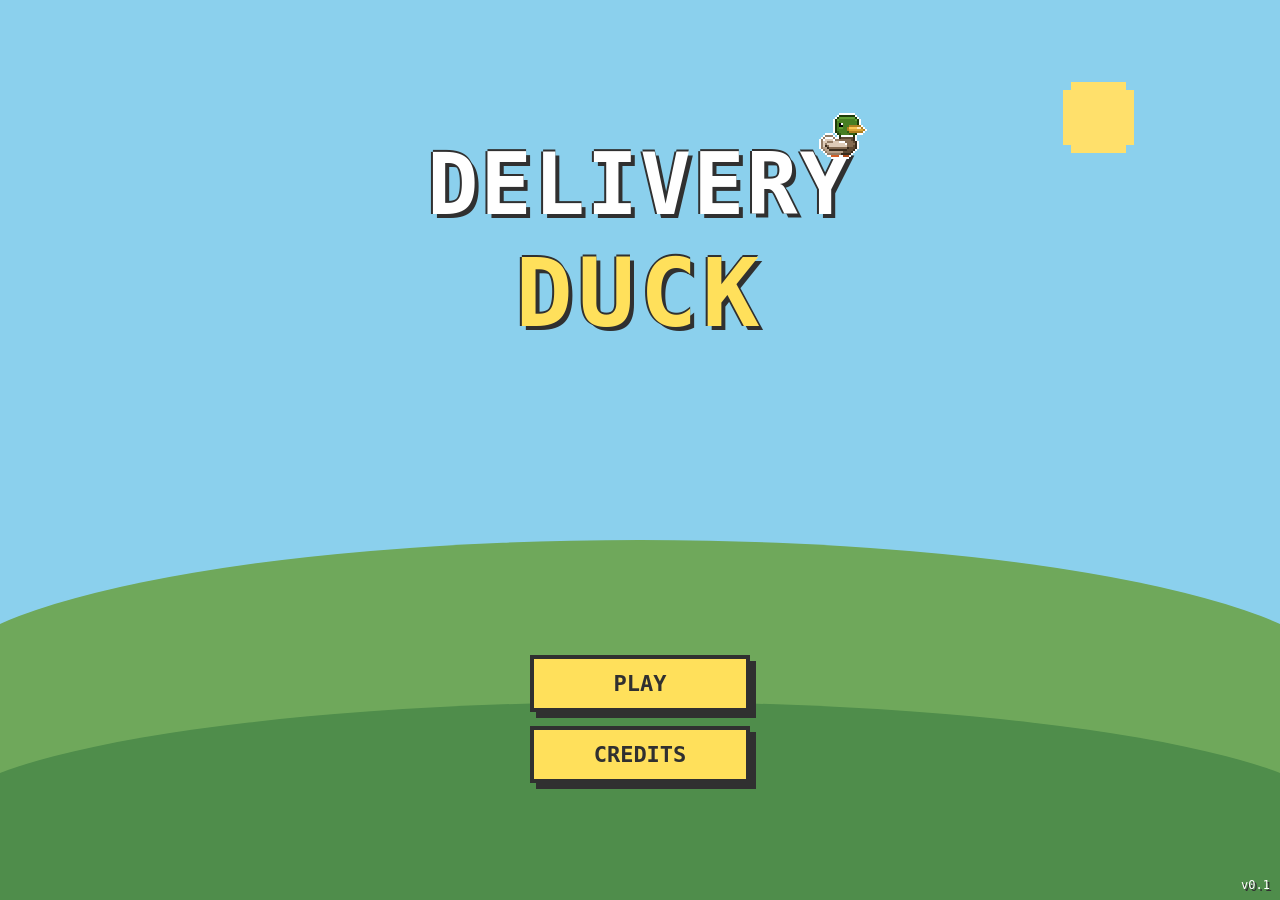
<file: index.html>
<!DOCTYPE html>
<html lang="en">

<head>

    <meta charset="UTF-8">

    <meta
        name="viewport"
        content="width=device-width, initial-scale=1.0"
    >

    <title>Delivery Duck</title>

</head>


<body>

    <script>

        window.location.href =
            "title%20screen/title.html";

    </script>

</body>

</html>
</file>
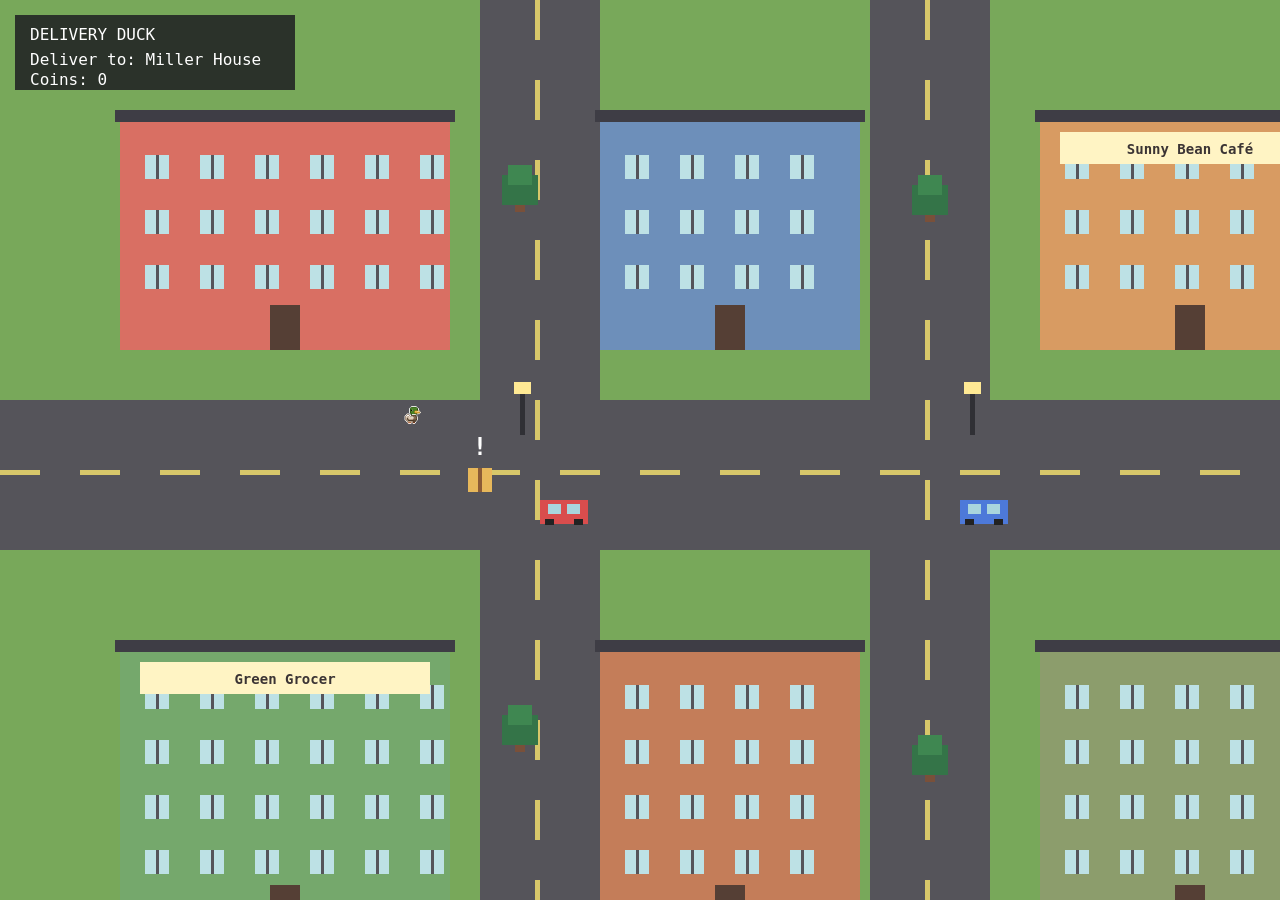
<file: game.html>
<!DOCTYPE html>
<html lang="en">

<head>

    <meta charset="UTF-8">

    <meta
        name="viewport"
        content="width=device-width, initial-scale=1.0"
    >

    <title>Delivery Duck</title>

    <link rel="stylesheet" href="style.css">

</head>


<body>

    <canvas id="game"></canvas>

    <script src="game.js"></script>

</body>

</html>
</file>
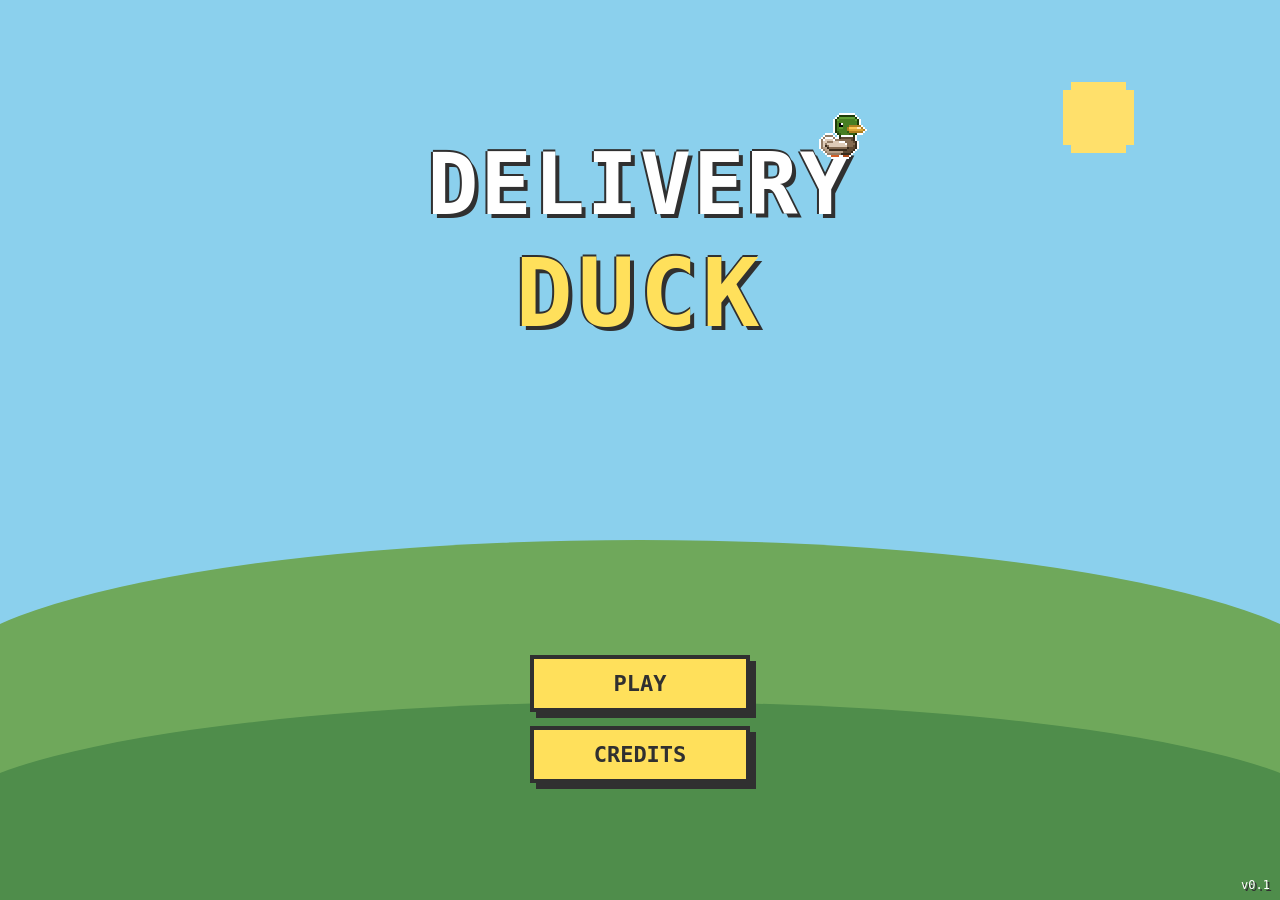
<file: title screen/title.html>
<!DOCTYPE html>
<html lang="en">

<head>

    <meta charset="UTF-8">

    <meta
        name="viewport"
        content="width=device-width, initial-scale=1.0"
    >

    <title>Delivery Duck</title>

    <link rel="stylesheet" href="title.css">

</head>


<body>

    <main class="title-screen">


        <!-- SKY -->

        <div class="sky">

            <div class="sun"></div>

            <div class="cloud cloud-one">
                <span></span>
                <span></span>
                <span></span>
            </div>

            <div class="cloud cloud-two">
                <span></span>
                <span></span>
                <span></span>
            </div>

            <div class="cloud cloud-three">
                <span></span>
                <span></span>
                <span></span>
            </div>


            <!-- HILLS -->

            <div class="hill hill-back"></div>

            <div class="hill hill-front"></div>

        </div>


        <!-- TITLE -->

        <div class="logo">

            <div class="delivery-word">

                <span>D</span>
                <span>E</span>
                <span>L</span>
                <span>I</span>
                <span>V</span>
                <span>E</span>
                <span>R</span>

                <span class="y-letter">

                    Y

                    <canvas
                        id="titleDuck"
                        width="32"
                        height="32"
                    ></canvas>

                </span>

            </div>


            <div class="duck-word">
                DUCK
            </div>

        </div>


        <!-- MENU -->

        <div class="menu">

            <button id="playButton">
                PLAY
            </button>

            <button id="creditsButton">
                CREDITS
            </button>

        </div>


        <!-- CREDITS -->

        <div
            id="creditsPanel"
            class="credits-panel hidden"
        >

            <div class="credits-box">

                <h2>CREDITS</h2>

                <p>
                    <strong>Delivery Duck</strong>
                </p>

                <p>
                    Duck character:
                    <br>
                    Ducky 3 by CazBee
                </p>

                <button id="closeCreditsButton">
                    CLOSE
                </button>

            </div>

        </div>


        <!-- VERSION -->

        <div class="version">
            v0.1
        </div>


    </main>


    <script src="title.js"></script>

</body>

</html>
</file>
<file: style.css>
html,
body {
    margin: 0;
    padding: 0;

    width: 100%;
    height: 100%;

    overflow: hidden;

    background: #111;
}

canvas {
    display: block;

    width: 100vw;
    height: 100vh;

    image-rendering: pixelated;
    image-rendering: crisp-edges;
}
</file>
<file: title screen/title.css>
html,
body {
    margin: 0;
    padding: 0;

    width: 100%;
    height: 100%;

    overflow: hidden;

    background: #8bd0ed;

    image-rendering: pixelated;
    image-rendering: crisp-edges;
}


* {
    box-sizing: border-box;
}


body {
    font-family: monospace;
}


/* =====================================================
   TITLE SCREEN
===================================================== */

.title-screen {
    position: relative;

    width: 100vw;
    height: 100vh;

    overflow: hidden;
}


/* =====================================================
   SKY
===================================================== */

.sky {
    position: absolute;

    inset: 0;

    background: #8bd0ed;

    overflow: hidden;
}


/* =====================================================
   SUN
===================================================== */

.sun {
    position: absolute;

    width: 55px;
    height: 55px;

    right: 12%;
    top: 10%;

    background: #ffe06b;

    box-shadow:
        0 -8px 0 #ffe06b,
        0 8px 0 #ffe06b,
        8px 0 0 #ffe06b,
        -8px 0 0 #ffe06b;
}


/* =====================================================
   CLOUDS
===================================================== */

.cloud {
    position: absolute;

    width: 90px;
    height: 35px;

    z-index: 1;
}


.cloud span {
    position: absolute;

    display: block;

    background: #ffffff;
}


.cloud span:nth-child(1) {
    width: 45px;
    height: 25px;

    left: 0;
    bottom: 0;
}


.cloud span:nth-child(2) {
    width: 35px;
    height: 35px;

    left: 25px;
    bottom: 0;
}


.cloud span:nth-child(3) {
    width: 40px;
    height: 25px;

    left: 50px;
    bottom: 0;
}


/* =====================================================
   CLOUD POSITIONS + MOVEMENT
===================================================== */

.cloud-one {
    left: -120px;
    top: 15%;

    animation:
        cloudMoveOne 40s linear infinite;
}


.cloud-two {
    left: -150px;
    top: 28%;

    transform: scale(0.75);

    animation:
        cloudMoveTwo 55s linear infinite;
}


.cloud-three {
    left: -150px;
    top: 8%;

    transform: scale(0.55);

    animation:
        cloudMoveThree 65s linear infinite;
}


@keyframes cloudMoveOne {

    from {
        left: -120px;
    }

    to {
        left: 110%;
    }

}


@keyframes cloudMoveTwo {

    from {
        left: -150px;
    }

    to {
        left: 110%;
    }

}


@keyframes cloudMoveThree {

    from {
        left: -150px;
    }

    to {
        left: 110%;
    }

}


/* =====================================================
   HILLS
===================================================== */

.hill {
    position: absolute;

    left: -5%;

    width: 110%;

    border-radius:
        50% 50% 0 0;
}


.hill-back {
    bottom: 8%;

    height: 32%;

    background: #6fa85b;

    z-index: 2;
}


.hill-front {
    bottom: -5%;

    height: 27%;

    background: #4f8d4b;

    z-index: 3;
}


/* =====================================================
   LOGO
===================================================== */

.logo {
    position: absolute;

    z-index: 5;

    left: 50%;
    top: 15%;

    transform: translateX(-50%);

    text-align: center;

    user-select: none;
}


.delivery-word {
    display: flex;

    justify-content: center;
    align-items: flex-end;

    white-space: nowrap;

    font-size:
        clamp(
            38px,
            7vw,
            85px
        );

    font-weight: 900;

    letter-spacing: 2px;

    color: #ffffff;

    text-shadow:
        4px 4px 0 #303030,
        -2px 0 0 #303030,
        0 -2px 0 #303030;
}


.delivery-word span {
    display: inline-block;
}


.y-letter {
    position: relative;
}


/* =====================================================
   DUCK
===================================================== */

#titleDuck {
    position: absolute;

    width: 64px;
    height: 64px;

    left: calc(50% + 15px);

    bottom: 75px;

    transform: translateX(-50%);

    image-rendering: pixelated;

    pointer-events: none;
}


/* =====================================================
   DUCK WORD
===================================================== */

.duck-word {
    margin-top: 4px;

    font-size:
        clamp(
            48px,
            8vw,
            95px
        );

    font-weight: 900;

    letter-spacing: 5px;

    color: #ffe05b;

    text-shadow:
        4px 4px 0 #303030,
        -2px 0 0 #303030,
        0 -2px 0 #303030;
}


/* =====================================================
   MENU
===================================================== */

.menu {
    position: absolute;

    z-index: 6;

    left: 50%;

    bottom: 13%;

    transform: translateX(-50%);

    display: flex;

    flex-direction: column;

    align-items: center;

    gap: 14px;
}


.menu button {
    width: 220px;

    padding: 12px 20px;

    border: 4px solid #303030;

    background: #ffe05b;

    color: #303030;

    font-family: monospace;

    font-size: 22px;

    font-weight: 900;

    cursor: pointer;

    box-shadow:
        6px 6px 0 #303030;

    image-rendering: pixelated;
}


.menu button:hover {
    transform:
        translate(
            3px,
            3px
        );

    box-shadow:
        3px 3px 0 #303030;
}


.menu button:active {
    transform:
        translate(
            6px,
            6px
        );

    box-shadow:
        0 0 0 #303030;
}


/* =====================================================
   CREDITS
===================================================== */

.credits-panel {
    position: fixed;

    inset: 0;

    z-index: 20;

    display: flex;

    align-items: center;
    justify-content: center;

    background:
        rgba(
            0,
            0,
            0,
            0.6
        );
}


.credits-panel.hidden {
    display: none;
}


.credits-box {
    width:
        min(
            420px,
            85vw
        );

    padding: 30px;

    background: #ffffff;

    border: 5px solid #303030;

    box-shadow:
        8px 8px 0 #303030;

    text-align: center;

    color: #303030;
}


.credits-box h2 {
    margin-top: 0;

    font-size: 30px;
}


.credits-box p {
    line-height: 1.5;
}


.credits-box button {
    padding: 10px 25px;

    border: 3px solid #303030;

    background: #ffe05b;

    font-family: monospace;

    font-weight: bold;

    cursor: pointer;
}


/* =====================================================
   VERSION
===================================================== */

.version {
    position: absolute;

    z-index: 7;

    right: 10px;
    bottom: 8px;

    color: #ffffff;

    font-size: 12px;

    text-shadow:
        2px 2px 0 #303030;
}
</file>
